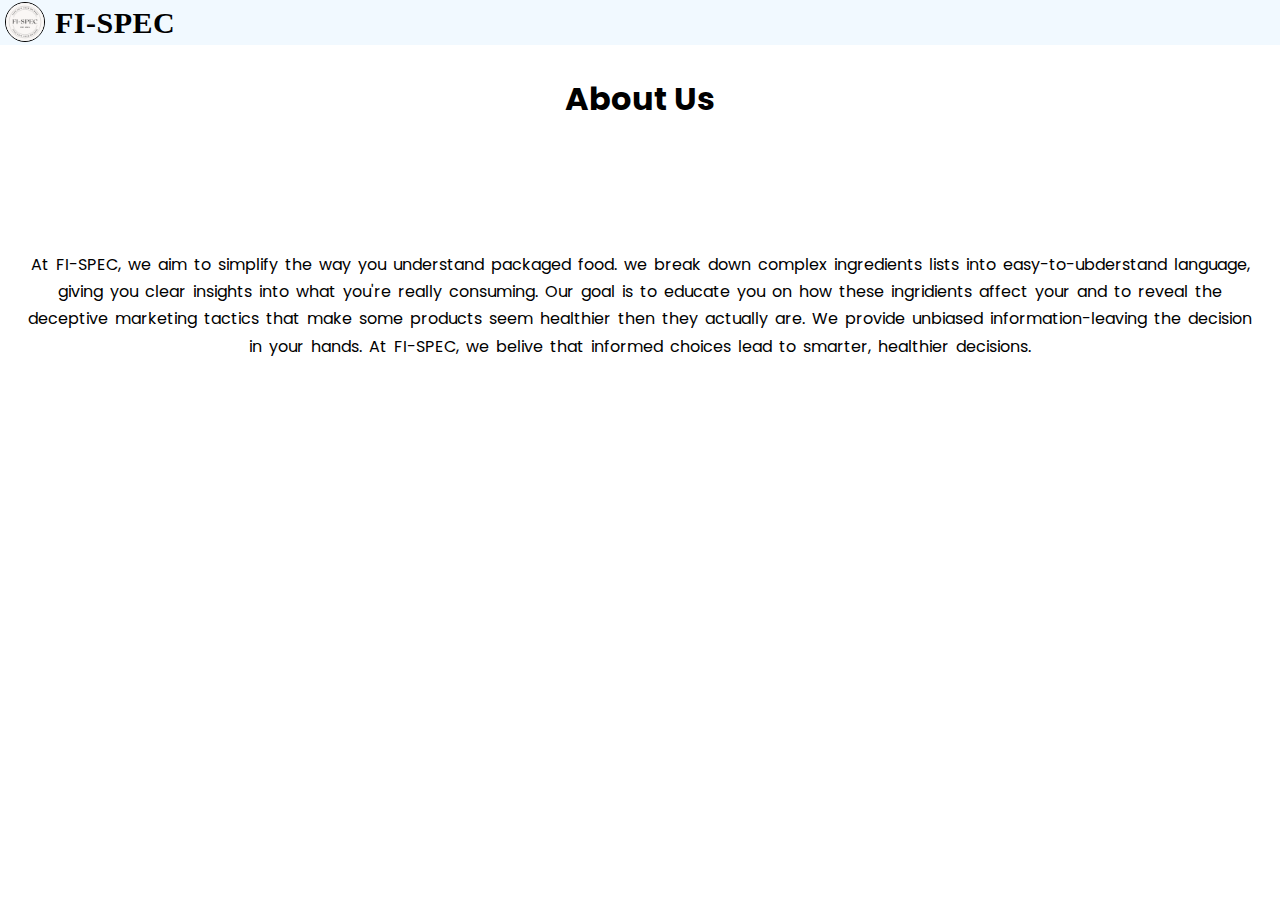
<file: cat/about/about.html>
<!DOCTYPE html>
<html lang="en">

<head>
    <meta charset="UTF-8">
    <meta name="viewport" content="width=device-width, initial-scale=1.0">
    <title>About</title>
    <link rel="stylesheet" href="about.css">
    <! -- poppins -->
        <link rel="preconnect" href="https://fonts.googleapis.com">
        <link rel="preconnect" href="https://fonts.gstatic.com" crossorigin>
        <link
            href="https://fonts.googleapis.com/css2?family=Poppins:ital,wght@0,100;0,200;0,300;0,400;0,500;0,600;0,700;0,800;0,900;1,100;1,200;1,300;1,400;1,500;1,600;1,700;1,800;1,900&display=swap"
            rel="stylesheet">

</head>

<body>
    <div class="main">
        <div id="nav">
            <div id="logo">
                <a href="../../index.html"><img src="logo.png"></a>
                <a href="../../index.html">
                    <h1>FI-SPEC</h1>
                </a>
            </div>
        </div>
        <div class="about">
            <h1>About Us</h1>
            <div class="i">
                At FI-SPEC, we aim to simplify the way you understand packaged food. we
                break down complex ingredients lists into easy-to-ubderstand language, giving you clear insights
                into what you're really consuming. Our goal is to educate you on how these ingridients affect your
                and to reveal the deceptive marketing tactics that make some products seem healthier then they actually
                are. We provide unbiased information-leaving the decision in your hands. At FI-SPEC, we belive that
                informed choices lead to smarter, healthier decisions.
            </div>
        </div>
    </div>
    </div>
</body>

</html>
</file>
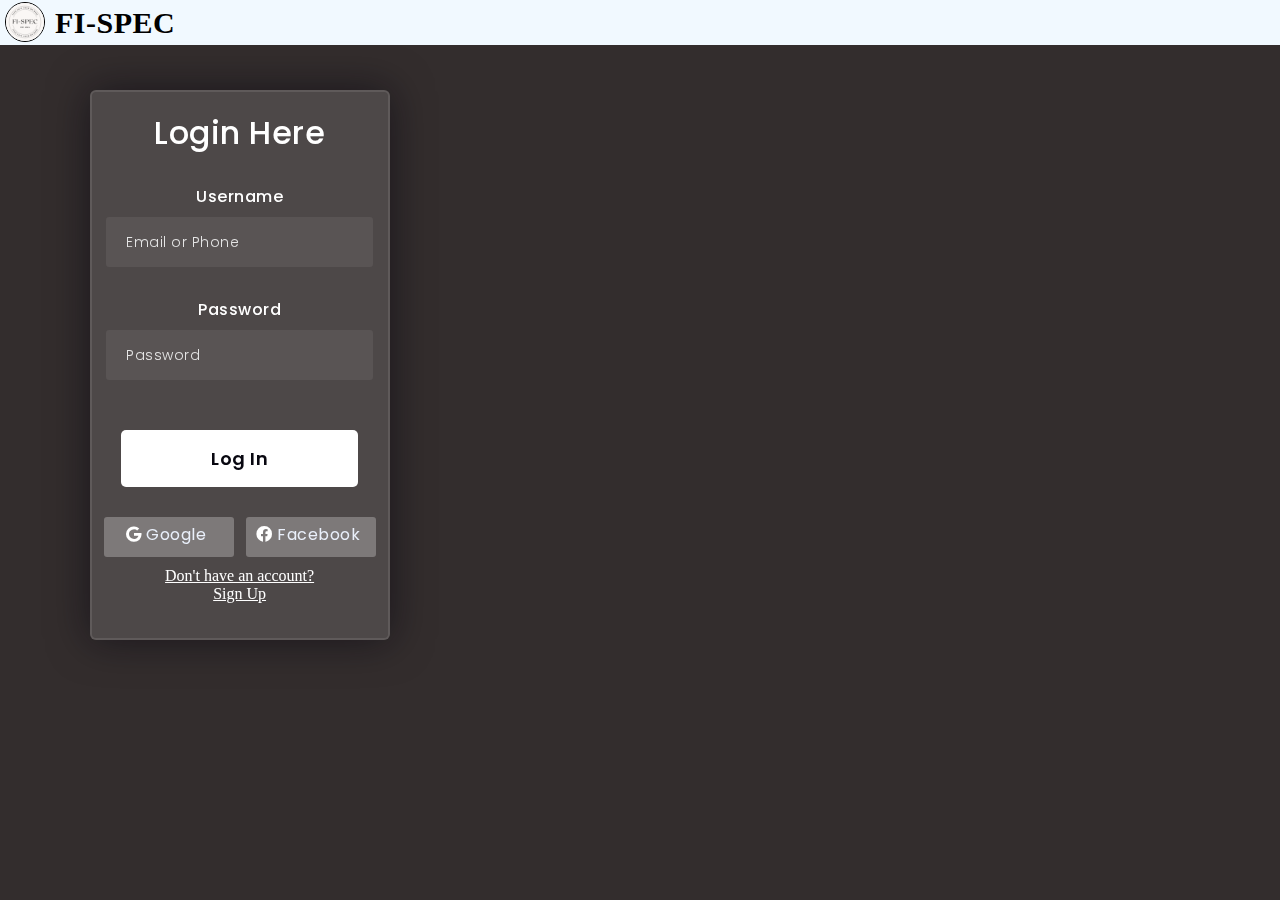
<file: cat/account/login.html>
<!DOCTYPE html>
<html lang="en">

<head>
    <meta name="viewport" content="width=device-width, initial-scale=1.0">
    <!-- Design by foolishdeveloper.com -->
    <title>Login</title>

    <link rel="preconnect" href="https://fonts.gstatic.com">
    <link rel="stylesheet" href="https://cdnjs.cloudflare.com/ajax/libs/font-awesome/5.15.4/css/all.min.css">
    <link href="https://fonts.googleapis.com/css2?family=Poppins:wght@300;500;600&display=swap" rel="stylesheet">
    <link rel="stylesheet" href="login.css">
</head>

<body>
    <div class="main">
        <div id="nav">
            <div id="logo">
                <a href="../../Index.html">
                    <img src="logo.png">
                </a>
                <a href="../../Index.html">
                    <h1>FI-SPEC</h1>
                </a>
            </div>
        </div>
    </div>
    <div class="form">
        <form>
            <h3>
                Login Here
            </h3>
            <div class="email">
                <label for="username">Username</label>
                <input type="text" placeholder="Email or Phone" id="username">
            </div>
            <div class="pass">
                <label for="password">Password</label>
                <input type="password" placeholder="Password" id="password">
            </div>
            <button>
                Log In
            </button>
            <div class="social">
                <div class="go">
                    <i class="fab fa-google"></i>Google
                </div>
                <div class="fb">
                    <i class="fab fa-facebook"></i>Facebook
                </div>
            </div>
        </form>
        <div class="x">
            <a href="sign.html">Don't have an account?<br>Sign Up</a>
        </div>
    </div>
</body>

</html>
</file>
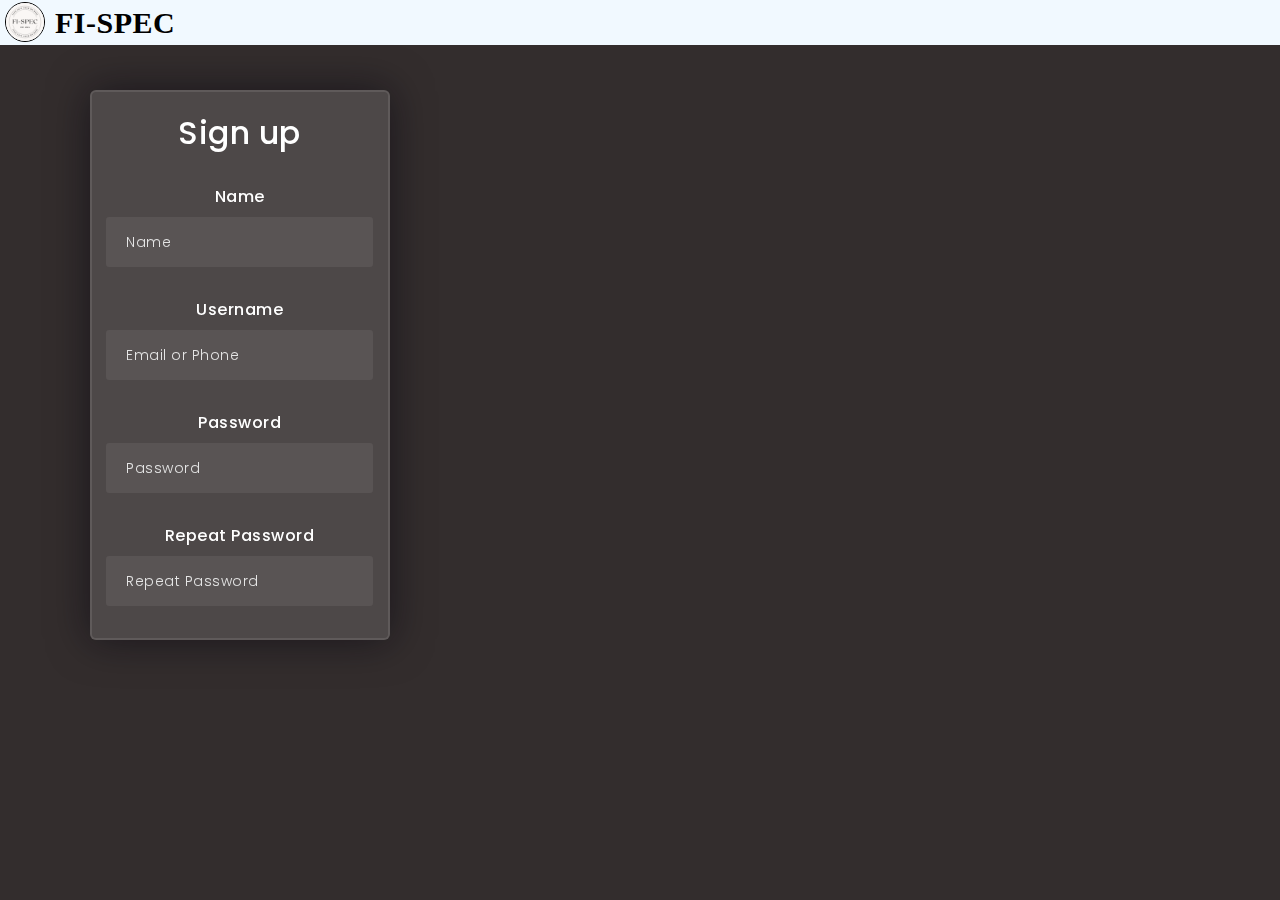
<file: cat/account/sign.html>
<!DOCTYPE html>
<html lang="en">
<head>
    <meta charset="UTF-8">
    <meta name="viewport" content="width=device-width, initial-scale=1.0">
    <title>Sign Up</title>
    <link rel="preconnect" href="https://fonts.gstatic.com">
    <link rel="stylesheet" href="https://cdnjs.cloudflare.com/ajax/libs/font-awesome/5.15.4/css/all.min.css">
    <link href="https://fonts.googleapis.com/css2?family=Poppins:wght@300;500;600&display=swap" rel="stylesheet">
    <link rel="stylesheet" href="sign.css">
</head>
<body>
    <div class="main">
        <div id="nav">
            <div id="logo">
                <a href="../../Index.html"><img src="logo.png"></a>
                <a href="../../Index.html">
                    <h1>FI-SPEC</h1>
                </a>
            </div>
        </div>
        <div class="form">
            <form>
                <h3>Sign up</h3>
                <div class="scroll">
                <label for="name">Name</label>
                <input type="text" placeholder="Name" id="name">

                <label for="username">Username</label>
                <input type="text" placeholder="Email or Phone" id="username">

                <label for="password">Password</label>
                <input type="password" placeholder="Password" id="password">

                <label for="password-repeat">Repeat Password</label>
                <input type"password" placeholder="Repeat Password" id="repeat-password">
                    
                <button>Sign Up</button>
                <div class="social">
                    <div class="go"><i class="fab fa-google"></i>Google</div>
                    <div class="fb"><i class="fab fa-facebook"></i>Facebook</div>
                </div>
            </form>
        </div>
    </div>
</body>
</html>
</file>
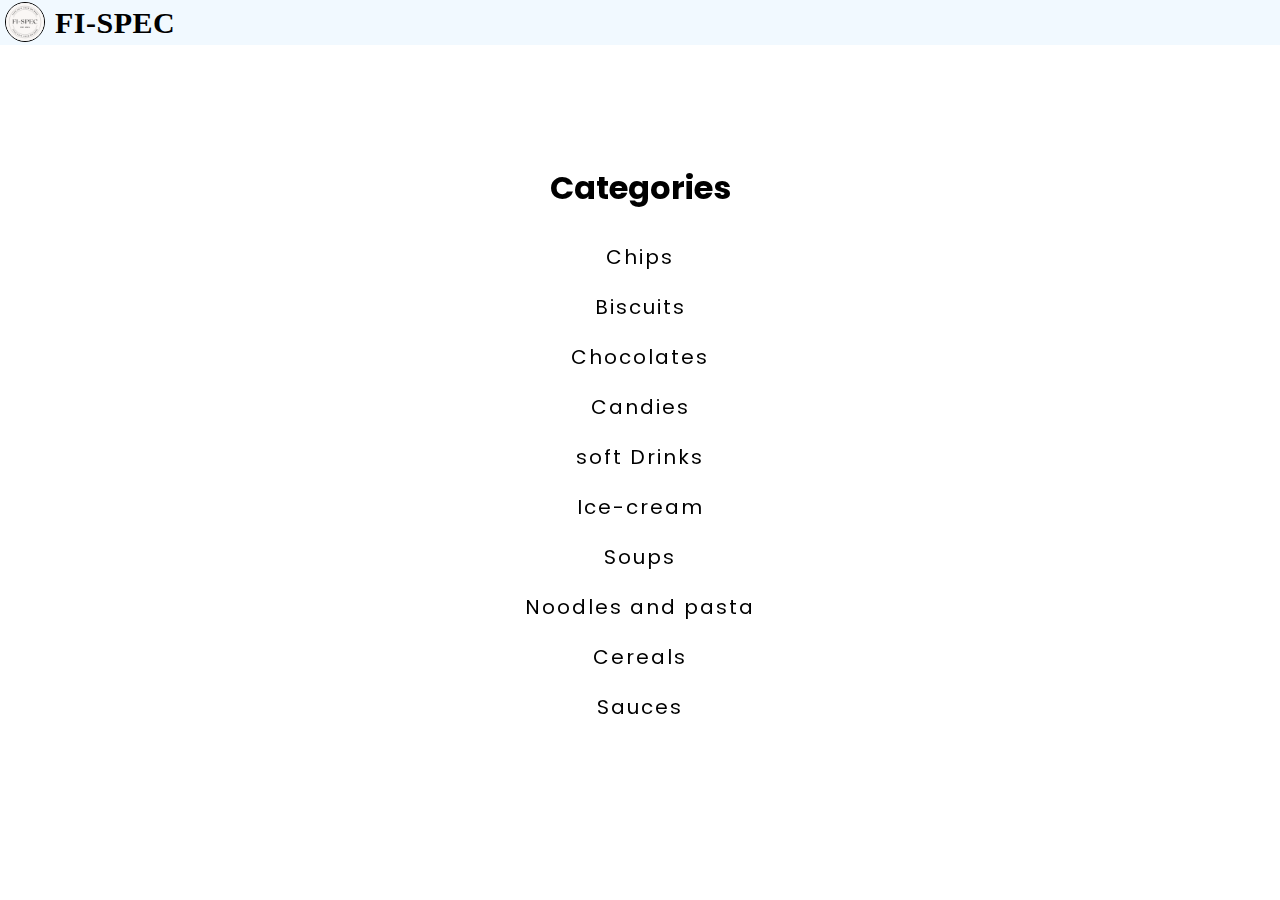
<file: cat/category/cat.html>
<!DOCTYPE html>
<html lang="en">

<head>
  <meta charset="UTF-8">
  <meta name="viewport" content="width=device-width, initial-scale=1.0">
  <meta http-equiv="X-UA-Compatible" content="ie=edge">
  <title>Categories</title>
  <link rel="stylesheet" href="cat.css">
  <! -- poppins --> 
       <link rel="preconnect" href="https://fonts.googleapis.com">
<link rel="preconnect" href="https://fonts.gstatic.com" crossorigin>
<link href="https://fonts.googleapis.com/css2?family=Poppins:ital,wght@0,100;0,200;0,300;0,400;0,500;0,600;0,700;0,800;0,900;1,100;1,200;1,300;1,400;1,500;1,600;1,700;1,800;1,900&display=swap" rel="stylesheet">
            
</head>

<body>
  <div class="main">
    <div id="nav">
      <div id="logo">
        <a href="../../index.html"><img src="logo.png"></a>
        <a href="../../index.html">
          <h1>FI-SPEC</h1>
        </a>
      </div>
    </div>
  </div>
    <div class="content">
      <h1>Categories</h1>
      <div class="cont">
        <div class="i"><a href="chips/chips.html">Chips</a></div>
        <div class="i"><a href="biscuits/biscuit.html">Biscuits</a></div>
        <div class="i"><a href="chocolates/chocolate.html">Chocolates</a></div>
        <div class="i"><a href="candies/candy.html">Candies</a></div>
        <div class="i"><a href="softdrinks/sd.html">soft Drinks</a></div>
        <div class="i"><a href="icecreams/icecream.html">Ice-cream</a></div>
        <div class="i"><a href="soups/soup.html">Soups</a></div>
        <div class="i"><a href="noodlespasta/np.html">Noodles and pasta</a></div>
        <div class="i"><a href="cereals/cereal.html">Cereals</a></div>
        <div class="i"><a href="sauces/sauce.html">Sauces</a></div>
        <div class="i"><a href="spiceandseason/ss.html">Spices and Seasoning</a></div>
      </div>
    </div>
</body>
</html>
</file>
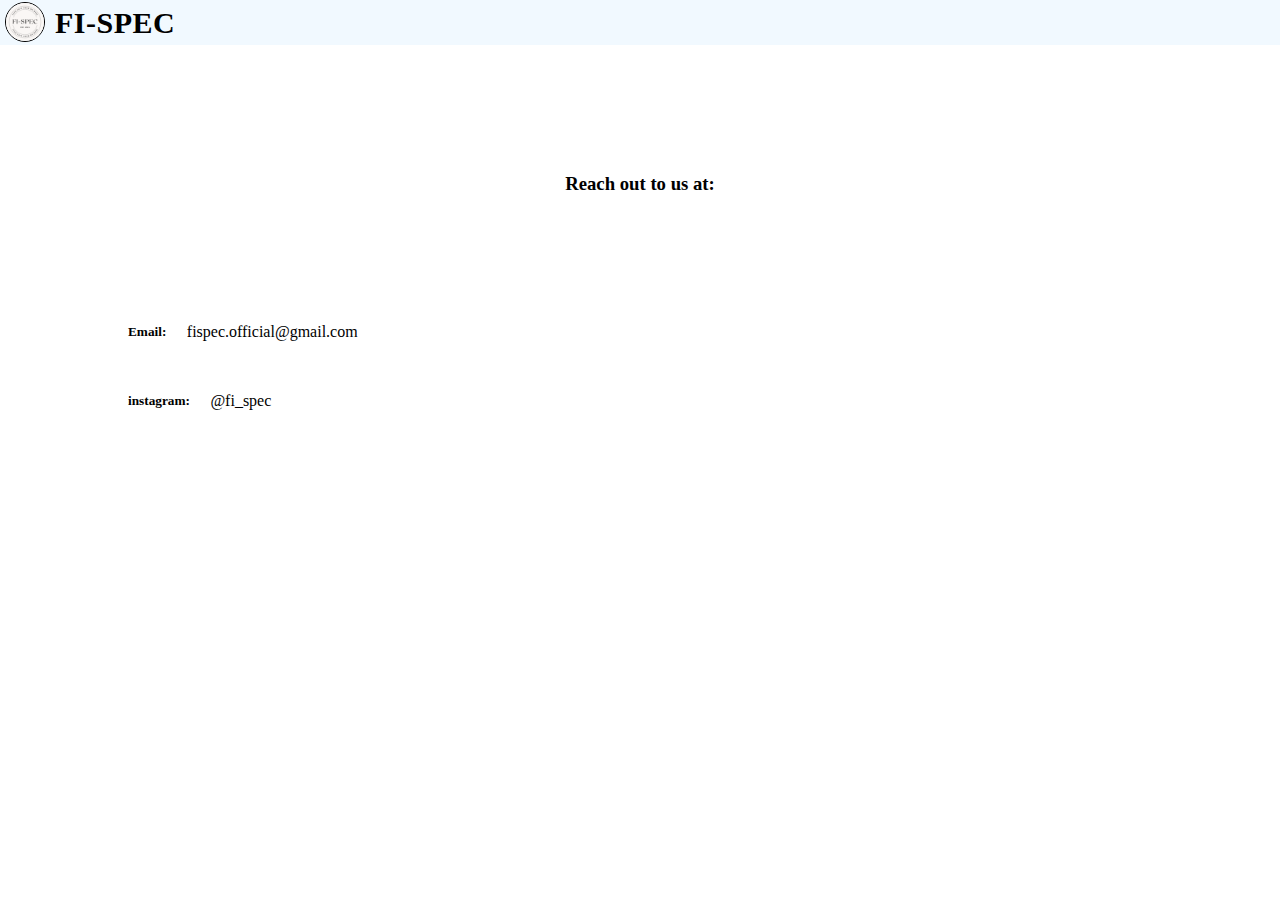
<file: cat/contact/contact.html>
<!DOCTYPE html>
<html lang="en">
<head>
    <meta charset="UTF-8">
    <meta name="viewport" content="width=device-width, initial-scale=1.0">
    <title>Contact</title>
    <link rel="stylesheet" href="contact.css">
</head>
<body>
    <div class="main">
        <div id="nav">
            <div id="logo">
                <a href="../../Index.html">
                    <img src="logo.png">
                </a>
                <a href="../../Index.html">
                    <h1>FI-SPEC</h1>
                </a>
            </div>
        </div>
    </div>
    <div class="contact">
        <h3>
            Reach out to us at:
        </h3>
        <div class="details">
           <div class="email">
            <h5>Email:</h5><a href="mailto:fispec.official@gmail.com">fispec.official@gmail.com</a>
        </div>
           <div class="insta">
                <h5>instagram:<a href="https://www.instagram.com/fi_spec?igsh=NWpkMHgwc3E5OHlq"></h5>@fi_spec</a>
           </div>
        </div>
    </div>
</body>
</html>
</file>
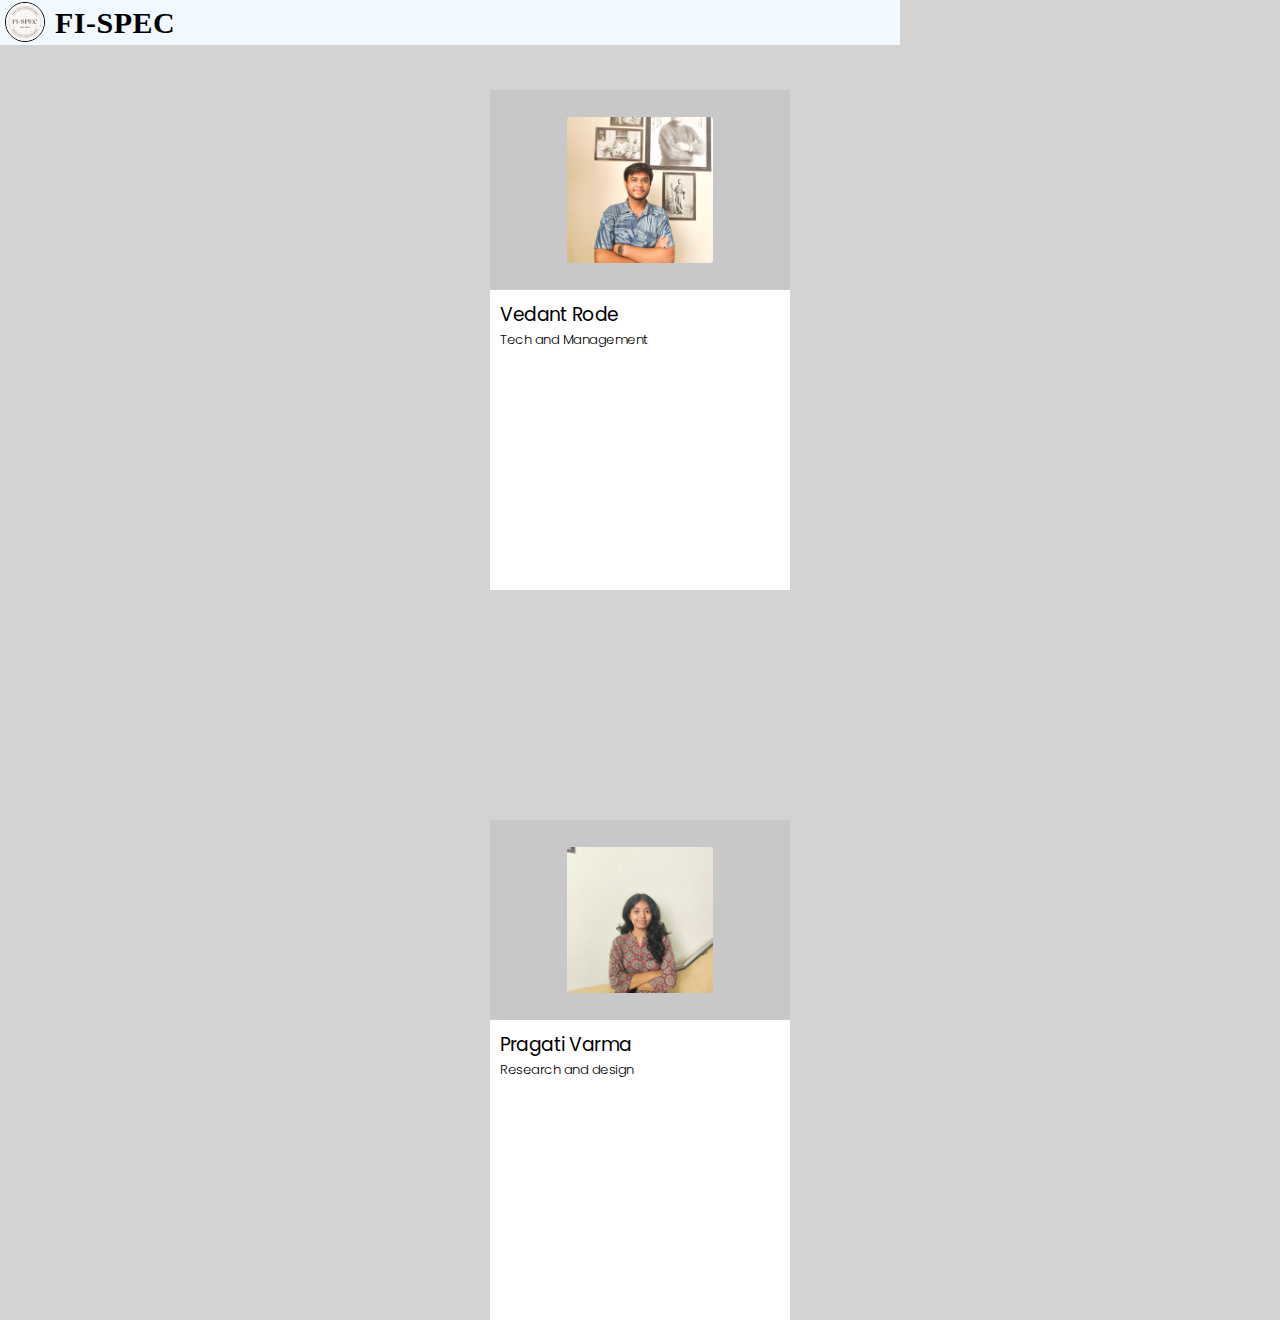
<file: cat/team/team.html>
<!DOCTYPE html>
<html lang="en">

<head>
    <meta charset="UTF-8">
    <meta name="viewport" content="width=device-width, initial-scale=1.0">
    <title>Meet the team</title>
    <link rel="preconnect" href="https://fonts.gstatic.com">
    <link rel="stylesheet" href="https://cdnjs.cloudflare.com/ajax/libs/font-awesome/5.15.4/css/all.min.css">
    <link href="https://fonts.googleapis.com/css2?family=Poppins:wght@300;500;600&display=swap" rel="stylesheet">
    <link rel="stylesheet" href="team.css">
</head>

<body>
    <div class="main">
        <div id="nav">
            <div id="logo">
                <a href="../../Index.html"><img src="logo.png"></a>
                <a href="../../Index.html">
                    <h1>FI-SPEC</h1>
                </a>
            </div>
        </div>
        <div class="team">
        <div class="vedant">
            <div class="container1">
                <img src="vedant.jpg">
                <div class="detail1">
                    <h3>Vedant Rode</h3>
                    <h5>Tech and Management</h5>
                </div>
            </div>
        </div>

        <div class="pragati">
            <div class="container2">
                <img src="pragati.jpg">
                <div class="detail2">
                    <h3>Pragati Varma</h3>
                    <h5>Research and design</h5>
                </div>
            </div>
        </div>
        </div>
    </div>
</body>

</html>
</file>
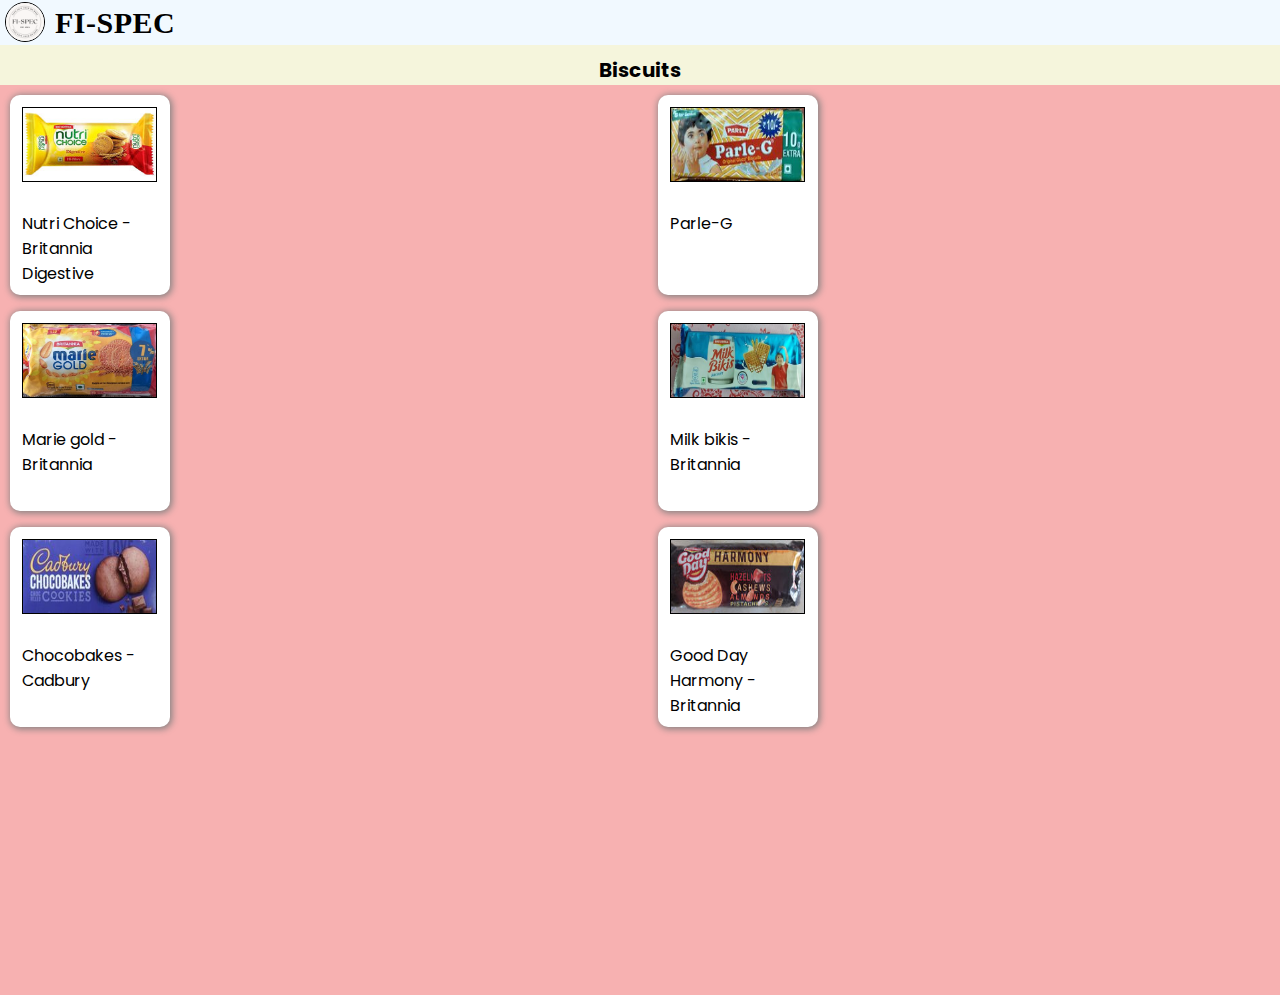
<file: cat/category/biscuits/biscuit.html>
<!DOCTYPE html>
<html lang="en">

<head>
  <meta charset="UTF-8">
  <meta name="viewport" content="width=device-width, initial-scale=1.0">
  <title>Biscuits</title>
  <link rel="stylesheet" href="biscuit.css">
  <link rel="preconnect" href="https://fonts.gstatic.com" crossorigin>
  <link
    href="https://fonts.googleapis.com/css2?family=Poppins:ital,wght@0,100;0,200;0,300;0,400;0,500;0,600;0,700;0,800;0,900;1,100;1,200;1,300;1,400;1,500;1,600;1,700;1,800;1,900&display=swap"
    rel="stylesheet">

</head>

<body>
  <div id="nav">
    <div id="logo">
      <a href="../../../Index.html"><img src="logo.png"></a>
      <a href="../../../Index.html">
        <h1>FI-SPEC</h1>
      </a>
    </div>
  </div>
  <div class="head">
    <h2>Biscuits</h2>
  </div>
  <div class="table">
    <div class="column1">
      <div class="item">
        <img src="nutri.jpg">
        <div class="name">
        <a href="nutri/nutri.html">Nutri Choice - Britannia Digestive</a>
        </div>
      </div>
      <div class="item">
        <img src="marie.jpg">
        <div class="name">
          <a href="marie.html">Marie gold - Britannia</a>
        </div>
      </div>
      <div class="item">
        <img src="chococookie.jpg">
        <div class="name">
          <a href="chocobakes.html">Chocobakes - Cadbury</a>
        </div>
      </div>
    </div>
    <div class="column2">
      <div class="item">
        <img src="parle.jpg">
        <div class="name">
          <a href="parle.html">Parle-G</a>
        </div>
      </div>
      <div class="item">
        <img src="milk.jpg">
        <div class="name">
          <a href="milk.html">Milk bikis - Britannia</a>
        </div>
      </div>
      <div class="item">
        <img src="goodday.jpg">
        <div class="name">
          <a href="goodday">Good Day Harmony - Britannia</a>
        </div>
      </div>
    </div>
  </div>
</body>

</html>
</file>
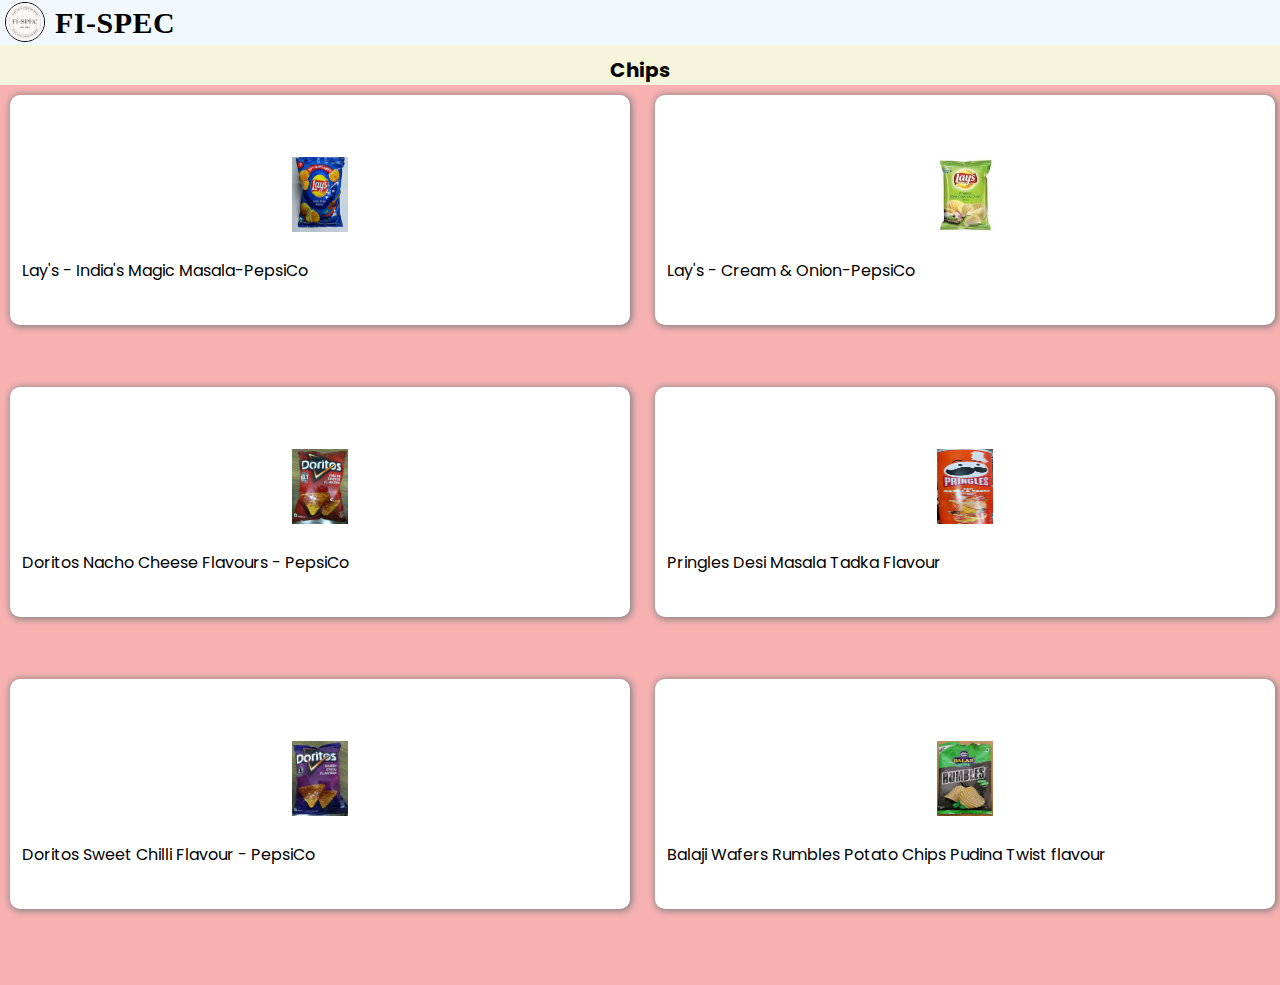
<file: cat/category/chips/chips.html>
<!DOCTYPE html>
<html lang="en">
<head>
    <meta charset="UTF-8">
    <meta name="viewport" content="width=device-width, initial-scale=1.0">
    <title>Chips</title>
    <link rel="stylesheet" href="chips.css">
    <link href="https://fonts.googleapis.com/css2?family=Poppins:wght@300;500;600&display=swap" rel="stylesheet">
</head>
<body>
    <div class="main">
        <div id="nav">
          <div id="logo">
            <a href="../../../index.html"><img src="logo.png"></a>
            <a href="../../../index.html">
              <h1>FI-SPEC</h1>
            </a>
          </div>
        </div>
    </div>
    <div class="head">
        <h2>Chips</h2>
      </div>
      <div class="table">
        <div class="column1">
          <div class="item">
            <img src="bluelays.jpg">
            <div class="name">
            <a href="bluelays/bluelays.html">Lay's - India's Magic Masala-PepsiCo</a>
            </div>
          </div>
          <div class="item">
            <img src="doritonachos.jpg">
            <div class="name">
              <a href="doritonachos.html">Doritos Nacho Cheese Flavours - PepsiCo</a>
            </div>
          </div>
          <div class="item">
            <img src="doritos.jpg">
            <div class="name">
              <a href="doritos.html">Doritos Sweet Chilli Flavour - PepsiCo</a>
            </div>
          </div>
        </div>
        <div class="column2">
          <div class="item">
            <img src="greenlays.jpg">
            <div class="name">
              <a href="greenlays.html">Lay's - Cream & Onion-PepsiCo</a>
            </div>
          </div>
          <div class="item">
            <img src="pringles.jpg">
            <div class="name">
              <a href="pringles.html">Pringles Desi Masala Tadka Flavour</a>
            </div>
          </div>
          <div class="item">
            <img src="rumbles.jpg">
            <div class="name">
              <a href="rumbles.html">Balaji Wafers Rumbles Potato Chips Pudina Twist flavour</a>
            </div>
          </div>
        </div>
      </div>
</body>
</html>
</file>
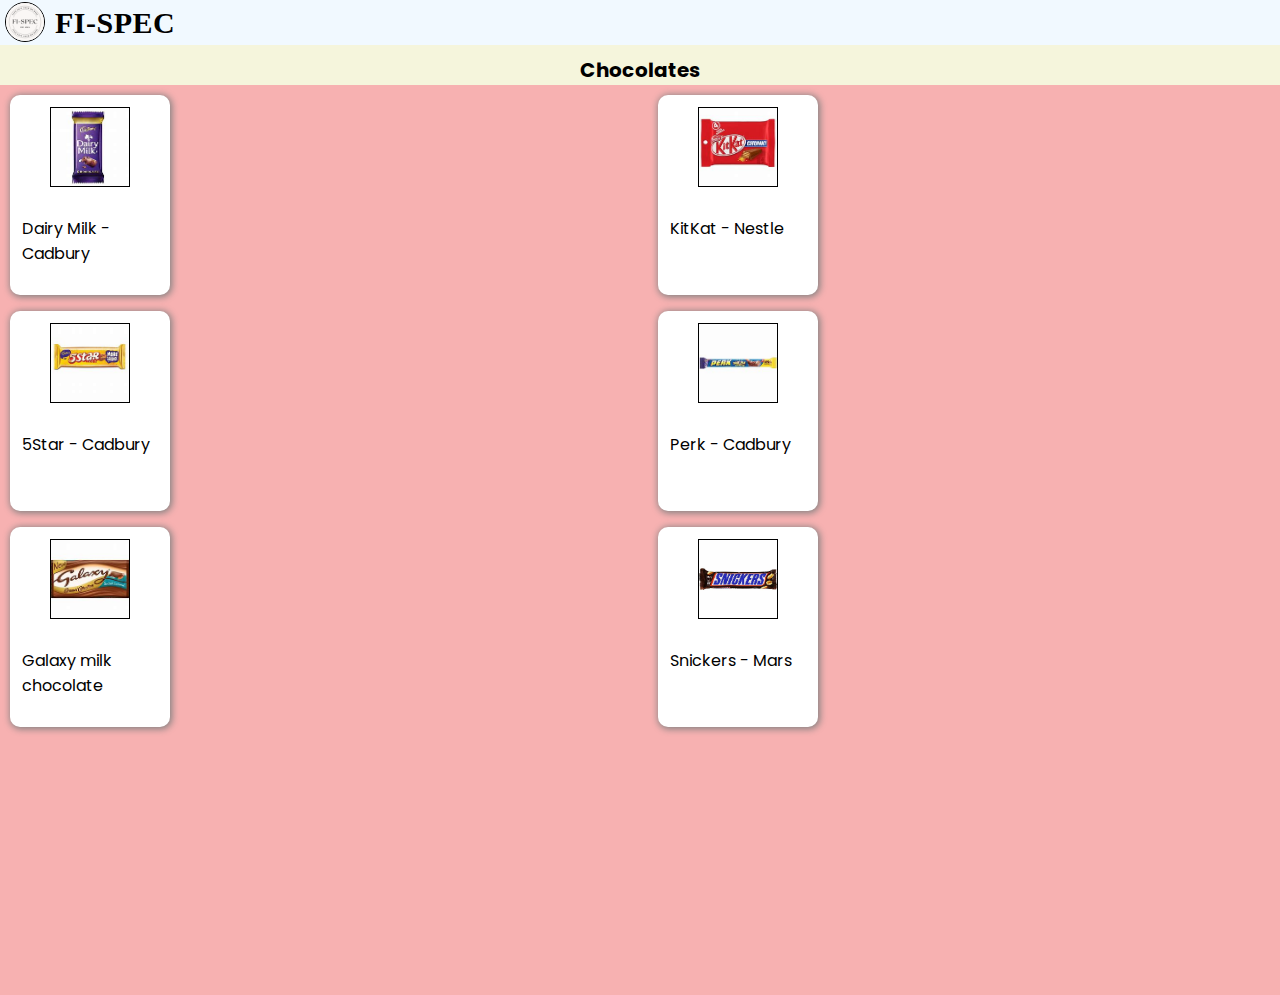
<file: cat/category/chocolates/chocolate.html>
<!DOCTYPE html>
<html lang="en">

<head>
  <meta charset="UTF-8">
  <meta name="viewport" content="width=device-width, initial-scale=1.0">
  <title>Biscuits</title>
  <link rel="stylesheet" href="chocolate.css">
  <link rel="preconnect" href="https://fonts.gstatic.com" crossorigin>
  <link
    href="https://fonts.googleapis.com/css2?family=Poppins:ital,wght@0,100;0,200;0,300;0,400;0,500;0,600;0,700;0,800;0,900;1,100;1,200;1,300;1,400;1,500;1,600;1,700;1,800;1,900&display=swap"
    rel="stylesheet">

</head>

<body>
  <div id="nav">
    <div id="logo">
      <a href="../../../Index.html"><img src="logo.png"></a>
      <a href="../../../Index.html">
        <h1>FI-SPEC</h1>
      </a>
    </div>
  </div>
  <div class="head">
    <h2>Chocolates</h2>
  </div>
  <div class="table">
    <div class="column1">
      <div class="item">
        <img src="cdm.jpeg">
        <div class="name">
        <a href="cdm/cdm.html">Dairy Milk - Cadbury</a>
        </div>
      </div>
      <div class="item">
        <img src="5star.jpeg">
        <div class="name">
          <a href="marie.html">5Star - Cadbury</a>
        </div>
      </div>
      <div class="item">
        <img src="gal.jpeg">
        <div class="name">
          <a href="chocobakes.html">Galaxy milk chocolate</a>
        </div>
      </div>
    </div>
    <div class="column2">
      <div class="item">
        <img src="kt.jpeg">
        <div class="name">
          <a href="parle.html">KitKat - Nestle</a>
        </div>
      </div>
      <div class="item">
        <img src="perk.jpeg">
        <div class="name">
          <a href="milk.html">Perk - Cadbury</a>
        </div>
      </div>
      <div class="item">
        <img src="snick.jpeg">
        <div class="name">
          <a href="goodday">Snickers - Mars</a>
        </div>
      </div>
    </div>
  </div>
</body>

</html>
</file>
<file: cat/about/about.css>
*{
    margin: 0;
    padding: 0;
    box-sizing: border-box;
}

html, body{
    position: fixed;
    height: 100%;
    width: 100%;
}

.main{
    height: 100%;
    width: 100%;
}

#nav{
    height: 45px;
    display: flex;
    width: 100%;
    align-items: center;
    justify-content: start;
    padding: 0px 5px;
    background-color:  rgb(241, 249, 255);
}
  
  #logo{
    font-size: 15px;
    font-family: georgia;
    letter-spacing: 0.5px;
    font-weight: 80;
    display: flex;
    align-items: center;
  }
  
  #logo a{
    color: black;
    text-decoration: none;
  }
  
  #logo img{
    height: 40px;
    width: 40px;
    border-radius: 50px;
    border: 1px solid black;
    margin-right: 10px;
    margin-top: 2.5px;
  }
  
  .about{
    font-family: "Poppins", sans-serif;
  }

.about h1{
    color: black;
    text-align: center;
    margin-top: 30px;
}

.i{
    color: black;
    margin-top: 10%;
    text-align: center;
    word-spacing: 3px;
    padding: 0px 20px;
    line-height: 1.7;
}
</file>
<file: cat/account/login.css>
*{
    margin: 0;
    padding: 0;
    box-sizing: border-box;
}

html, body{
    height: 100%;
    width: 100%;
}

#nav{
  height: 45px;
  display: flex;
  width: 100%;
  align-items: center;
  justify-content: start;
  padding: 0px 5px;
  background-color:  rgb(241, 249, 255);
}

#logo{
  font-size: 15px;
  font-family: georgia;
  letter-spacing: 0.5px;
  font-weight: 80;
  display: flex;
  align-items: center;
}

#logo a{
  color: black;
  text-decoration: none;
}

#logo img{
  height: 40px;
  width: 40px;
  border-radius: 50px;
  border: 1px solid black;
  margin-right: 10px;
  margin-top: 2.5px;
}

.main{
    position: fixed;
    height: 100vh;
    width: 100%;
    background-color: rgb(51, 45, 45);
}
.form{
    height: 550px;
    width: 300px;
    position: absolute;
    top: 10%;
    left: 7%;
    text-align: center;
    border-radius: 6px;
    background-color: rgba(255,255,255,0.13);
    backdrop-filter: blur(10px);
    border: 2px solid rgba(255,255,255,0.1);
    box-shadow: 0 0 40px rgba(8,7,16,0.6);
    h3{
        margin-top: 20px;
        margin-bottom: 20px;
    }
}

form *{
    font-family: 'Poppins',sans-serif;
    color: #ffffff;
    letter-spacing: 0.5px;
    outline: none;
    border: none;
}

form h3{
    font-size: 32px;
    font-weight: 500;
    line-height: 42px;
    text-align: center;
}

label{
    display: block;
    margin-top: 30px;
    font-size: 16px;
    font-weight: 500;
}

input{
    display: block;
    height: 50px;
    width: 90%;
    margin-left: 5%;
    background-color: rgba(255,255,255,0.07);
    border-radius: 3px;
    padding: 10px 10px;
    margin-top: 8px;
    font-size: 14px;
    font-weight: 300;
}

::placeholder{
    padding: 0px 10px;
    color: #e5e5e5;
}

button{
    margin-top: 50px;
    width: 80%;
    background-color: #ffffff;
    color: #080710;
    padding: 15px 0;
    font-size: 18px;
    font-weight: 600;
    border-radius: 5px;
}

.social{
    margin-top: 30px;
    display: flex;
  }

  .social div{
    background: red;
    width: 100%;
    border-radius: 3px;
    padding: 5px 10px 10px 5px;
    background-color: rgba(255,255,255,0.27);
    color: #eaf0fb;
    text-align: center;
  }

  .social .fb{
    margin-left: 6px;
    margin-right: 12px;

  }

  .social .go{
    margin-left: 12px;
    margin-right: 6px;
  }

  .social i{
    margin-right: 5px;
  }

  .x{ 
    margin-top: 10px;
    a{
    color: white;
  }
}
</file>
<file: cat/account/sign.css>
*{
    margin: 0;
    padding: 0;
    box-sizing: border-box;
}

html, body{
    height: 100%;
    width: 100%;
    background-color: #080710;
}

#nav{
    height: 45px;
    display: flex;
    width: 100%;
    align-items: center;
    justify-content: start;
    padding: 0px 5px;
    background-color:  rgb(241, 249, 255);
}
  
  #logo{
    font-size: 15px;
    font-family: georgia;
    letter-spacing: 0.5px;
    font-weight: 80;
    display: flex;
    align-items: center;
  }
  
  #logo a{
    color: black;
    text-decoration: none;
  }
  
  #logo img{
    height: 40px;
    width: 40px;
    border-radius: 50px;
    border: 1px solid black;
    margin-right: 10px;
    margin-top: 2.5px;
  }

.main{
    position: fixed;
    height: 100vh;
    width: 100%;
    background-color: rgb(51, 45, 45);
}
.form{
    height: 550px;
    width: 300px;
    position: absolute;
    top: 10%;
    left: 7%;
    text-align: center;
    border-radius: 6px;
    background-color: rgba(255,255,255,0.13);
    backdrop-filter: blur(10px);
    border: 2px solid rgba(255,255,255,0.1);
    box-shadow: 0 0 40px rgba(8,7,16,0.6);
    h3{
        margin-top: 20px;
        margin-bottom: 20px;
    }
    overflow-x: hidden;
    overflow-y: scroll;
}

form *{
    font-family: 'Poppins',sans-serif;
    color: #ffffff;
    letter-spacing: 0.5px;
    outline: none;
    border: none;
}

form h3{
    font-size: 32px;
    font-weight: 500;
    line-height: 42px;
    text-align: center;
}

label{
    display: block;
    margin-top: 30px;
    font-size: 16px;
    font-weight: 500;
}

input{
    display: block;
    height: 50px;
    width: 90%;
    margin-left: 5%;
    background-color: rgba(255,255,255,0.07);
    border-radius: 3px;
    padding: 10px 10px;
    margin-top: 8px;
    font-size: 14px;
    font-weight: 300;
}

::placeholder{
    padding: 0px 10px;
    color: #e5e5e5;
}

button{
    margin-top: 50px;
    width: 80%;
    background-color: #ffffff;
    color: #080710;
    padding: 15px 0;
    font-size: 18px;
    font-weight: 600;
    border-radius: 5px;
}

.social{
    margin-top: 30px;
    display: flex;
  }

  .social div{
    background: red;
    width: 100%;
    border-radius: 3px;
    padding: 5px 10px 10px 5px;
    background-color: rgba(255,255,255,0.27);
    color: #eaf0fb;
    text-align: center;
    margin-bottom: 20px;
  }

  .social .fb{
    margin-left: 6px;
    margin-right: 12px;

  }

  .social .go{
    margin-left: 12px;
    margin-right: 6px;
  }

  .social i{
    margin-right: 5px;
  }
</file>
<file: cat/category/cat.css>
*{
  margin: 0;
  padding: 0;
  box-sizing: border-box;
}

body{
  position: fixed;
  height: 100%;
  width: 100%;
}

.main{
  height: 100%;
  width: 100%;
}

#nav{
  height: 45px;
  display: flex;
  width: 100%;
  align-items: center;
  justify-content: start;
  padding: 0px 5px;
  background-color:  rgb(241, 249, 255);

}

#logo{
  font-size: 15px;
  font-family: georgia;
  letter-spacing: 0.5px;
  font-weight: 80;
  display: flex;
  align-items: center;
}

#logo a{
  color: black;
  text-decoration: none;
}

#logo img{
  height: 40px;
  width: 40px;
  border-radius: 50px;
  border: 1px solid black;
  margin-right: 10px;
  margin-top: 2.5px;
}

.content{
  height: 580px;
  width: 330px;
  margin-top: 20px;
  position: absolute;
  top: 32%;
  left: 50%;
  transform: translate(-50%, -30%);
  border-radius: 25px;
  text-align: center;
  font-family: "Poppins", sans-serif;
  overflow-x: hidden;
  overflow-y: scroll;
}
.cont{
  margin-top: 10px;
  overflow-x: hidden;
  overflow-y: scroll;
}

.content h1{
  margin-top: 30px;
}

.i{
  margin-top: 20px;
  font-size: 20px;
  font-weight: 400;
}

.i a{
  text-align: center;
  text-decoration: none;
  color: black;
  letter-spacing: 2px;
}
</file>
<file: cat/contact/contact.css>
*{
    margin: 0;
    padding: 0;
    box-sizing: border-box;
}

html, body{
    height: 100%;
    width: 100%;
}

#nav{
  height: 45px;
  display: flex;
  width: 100%;
  align-items: center;
  justify-content: start;
  padding: 0px 5px;
  background-color:  rgb(241, 249, 255);
}

#logo{
  font-size: 15px;
  font-family: georgia;
  letter-spacing: 0.5px;
  font-weight: 80;
  display: flex;
  align-items: center;
}

#logo a{
  color: black;
  text-decoration: none;
}

#logo img{
  height: 40px;
  width: 40px;
  border-radius: 50px;
  border: 1px solid black;
  margin-right: 10px;
  margin-top: 2.5px;
}

.contact{
    margin-top: 10%;
    h3{
        text-align: center;
    }
    .details{
        a{
            text-decoration: none;
            color: black;
        }
        margin: 10%;
        h5{
            margin-right: 2%;
        }
        .email{
            align-items: center;
            display: flex;
            margin-bottom: 5%;
        }
        .insta{
            align-items: center;
            display: flex;
        }
    }
}
</file>
<file: cat/team/team.css>
*{
    margin: 0;
    padding: 0;
    box-sizing: border-box;
}

html, body{
  background-color: lightgray;
    height: 100%;
    width: 100%;
}
    
    #nav{
    height: 45px;
    display: flex;
    width: 100vh;
    align-items: center;
    justify-content: start;
    padding: 0px 5px;
    background-color:  rgb(241, 249, 255);
}
  
  #logo{
    font-size: 15px;
    font-family: georgia;
    letter-spacing: 0.5px;
    font-weight: 80;
    display: flex;
    align-items: center;
  }
  
  #logo a{
    color: black;
    text-decoration: none;
  }
  
  #logo img{
    height: 40px;
    width: 40px;
    border-radius: 50px;
    border: 1px solid black;
    margin-right: 10px;
    margin-top: 2.5px;
  }

  .team{
    height: 100%;
    width: 100%;
    display: block;
  }

  
  .vedant{
    height: 50%;
    width: 100%;
    justify-content: center;
    font-family: 'Poppins',sans-serif;
  }

  .container1{
    position: absolute;
    top: 10%;
    left: 50%;
    transform: translate(-50%);
    height: 500px;
    width: 300px;
    background: rgba(177, 177, 177, 0.3);
  }
  
  .vedant img{
    position: absolute;
    top: 5%;
    left: 50%;
    margin-bottom: 5%;
    transform: translate(-50%);
    height: 150px;
    width: 150px;
    border-radius: 5px;
    padding: 2px;
  }

  .detail1{
    position: absolute;
    top: 40%;
    left: 50%;
    transform: translate(-50%);
    height: 300px;
    width: 300px;
    background-color: white;
    h3{
      position: absolute;
      margin: 10px;
      font-weight: 400;
      letter-spacing: -0.5px;
    }

    h5{
      position: absolute;
      margin: 40px 10px;
      font-weight: 300;
      letter-spacing: -0.5px;
    }
  }

  .pragati{
    height: 50%;
    width: 100%;
    justify-content: center;
    font-family: 'Poppins',sans-serif;
  }

  .container2{
    margin-top: 10px;
    position: absolute;
    top: 90%;
    left: 50%;
    transform: translate(-50%);
    height: 500px;
    width: 300px;
    background: rgba(177, 177, 177, 0.3);
  }
  
  .pragati img{
    position: absolute;
    top: 5%;
    left: 50%;
    margin-bottom: 5%;
    transform: translate(-50%);
    height: 150px;
    width: 150px;
    border-radius: 5px;
    padding: 2px;
  }

  .detail2{
    position: absolute;
    top: 40%;
    left: 50%;
    transform: translate(-50%);
    height: 300px;
    width: 300px;
    background-color: white;
    h3{
      position: absolute;
      margin: 10px;
      font-weight: 400;
      letter-spacing: -0.5px;
    }

    h5{
      position: absolute;
      margin: 40px 10px;
      font-weight: 300;
      letter-spacing: -0.5px;
    }
  }
</file>
<file: cat/category/biscuits/biscuit.css>
* {
  margin: 0;
  padding: 0;
  box-sizing: border-box;
}

html,
body {
  background-color: rgb(247, 177, 177);
  height: 100%;
  width: 100%;
}

#nav {
  height: 45px;
  display: flex;
  width: 100%;
  align-items: center;
  justify-content: start;
  padding: 0px 5px;
  background-color: rgb(241, 249, 255);

}

#logo {
  font-size: 15px;
  font-family: georgia;
  letter-spacing: 0.5px;
  font-weight: 80;
  display: flex;
  align-items: center;
}

#logo a {
  color: black;
  text-decoration: none;
}

#logo img {
  height: 40px;
  width: 40px;
  border-radius: 50px;
  border: 1px solid black;
  margin-right: 10px;
  margin-top: 2.5px;
}

.head {
  font-family: 'Poppins', sans-serif;
  width: 100%;
  height: 40px;
  background-color: beige;

  h2 {
    text-align: center;
    padding: 10px 0px;
    font-size: 20px;
  }
}

.table {
  font-family: 'Poppins', sans-serif;
  height: 100%;
  width: 100%;
  display: flex;
}

.column1 {
  margin: 10px;
  height: 100%;
  width: 160px;
}

.column2 {
  margin: 10px;
  margin-left: 5px;
  position: absolute;
  left: 51%;
  height: 100%;
  width: 160px;
}

.item {
  box-shadow: 1px 1px 7px 1px gray;
  background-color: white;
  border-radius: 10px;
  height: 200px;
  width: 100%;
  margin-bottom: 10%;
  img {
    border: 0.5px solid black;
    height: 75px;
    width: 135px;
    margin: 12px;
    margin-bottom: 10px;
  }
}

.name {
  margin: 12px;
  font-family: 'Poppins', sans-serif;

  a {
    text-decoration: none;
    color: black;
  }
}
</file>
<file: cat/category/chips/chips.css>
*{
    margin: 0;
    padding: 0;
    box-sizing: border-box;
  }
  
  html, body{
    height: 100%;
    width: 100%;
    background-color: rgb(247, 177, 177);
  }
  
  #nav{
    height: 45px;
    display: flex;
    width: 100%;
    align-items: center;
    justify-content: start;
    padding: 0px 5px;
    background-color:  rgb(241, 249, 255);
  }
  
  #logo{
    font-size: 15px;
    font-family: georgia;
    letter-spacing: 0.5px;
    font-weight: 80;
    display: flex;
    align-items: center;
  }
  
  #logo a{
    color: black;
    text-decoration: none;
  }
  
  #logo img{
    height: 40px;
    width: 40px;
    border-radius: 50px;
    border: 1px solid black;
    margin-right: 10px;
    margin-top: 2.5px;
  }

  .head {
    font-family: 'Poppins', sans-serif;
    width: 100%;
    height: 40px;
    background-color: beige;
  
    h2 {
      text-align: center;
      padding: 10px 0px;
      font-size: 20px;
    }
  }
  
  .table {
    height: 100%;
    width: 100%;
    display: flex;
  }
  
  .column1 {
    height: 100%;
    width: 50%;
    padding: 10px;
  }
  
  .column2 {
    margin-left: 5px;
    position: absolute;
    left: 50%;
    height: 100%;
    width: 50%;
    padding: 10px;
  }
  
  .item {
    box-shadow: 1px 1px 7px 1px gray;
    background-color: white;
    border-radius: 10px;
    height: 230px;
    width: 100%;
    margin-bottom: 10%;  
    img {
    height: 75px;
    width: 56px;
    margin-top: 10%;
    margin-left: 50%;
    transform: translate(-50%);
    margin-bottom: 10px;
    }
  }
  
  .name {
    margin: 12px;
    font-family: 'Poppins', sans-serif;
  
    a {
      text-decoration: none;
      color: black;
    }
  }
</file>
<file: cat/category/chocolates/chocolate.css>
* {
    margin: 0;
    padding: 0;
    box-sizing: border-box;
  }
  
  html,
  body {
    background-color: rgb(247, 177, 177);
    height: 100%;
    width: 100%;
  }
  
  #nav {
    height: 45px;
    display: flex;
    width: 100%;
    align-items: center;
    justify-content: start;
    padding: 0px 5px;
    background-color: rgb(241, 249, 255);
  
  }
  
  #logo {
    font-size: 15px;
    font-family: georgia;
    letter-spacing: 0.5px;
    font-weight: 80;
    display: flex;
    align-items: center;
  }
  
  #logo a {
    color: black;
    text-decoration: none;
  }
  
  #logo img {
    height: 40px;
    width: 40px;
    border-radius: 50px;
    border: 1px solid black;
    margin-right: 10px;
    margin-top: 2.5px;
  }
  
  .head {
    font-family: 'Poppins', sans-serif;
    width: 100%;
    height: 40px;
    background-color: beige;
  
    h2 {
      text-align: center;
      padding: 10px 0px;
      font-size: 20px;
    }
  }
  
  .table {
    font-family: 'Poppins', sans-serif;
    height: 100%;
    width: 100%;
    display: flex;
  }
  
  .column1 {
    margin: 10px;
    height: 100%;
    width: 160px;
  }
  
  .column2 {
    margin: 10px;
    margin-left: 5px;
    position: absolute;
    left: 51%;
    height: 100%;
    width: 160px;
  }
  
  .item {
    box-shadow: 1px 1px 7px 1px gray;
    background-color: white;
    border-radius: 10px;
    height: 200px;
    width: 100%;
    margin-bottom: 10%;
    img {
      border: 0.5px solid black;
      height: 80px;
      width: 80px;
      margin: 12px;
      margin-left: 50%;
      transform: translate(-50%);
      margin-bottom: 10px;
    }
  }
  
  .name {
    margin: 12px;
    font-family: 'Poppins', sans-serif;
  
    a {
      text-decoration: none;
      color: black;
    }
  }
</file>
